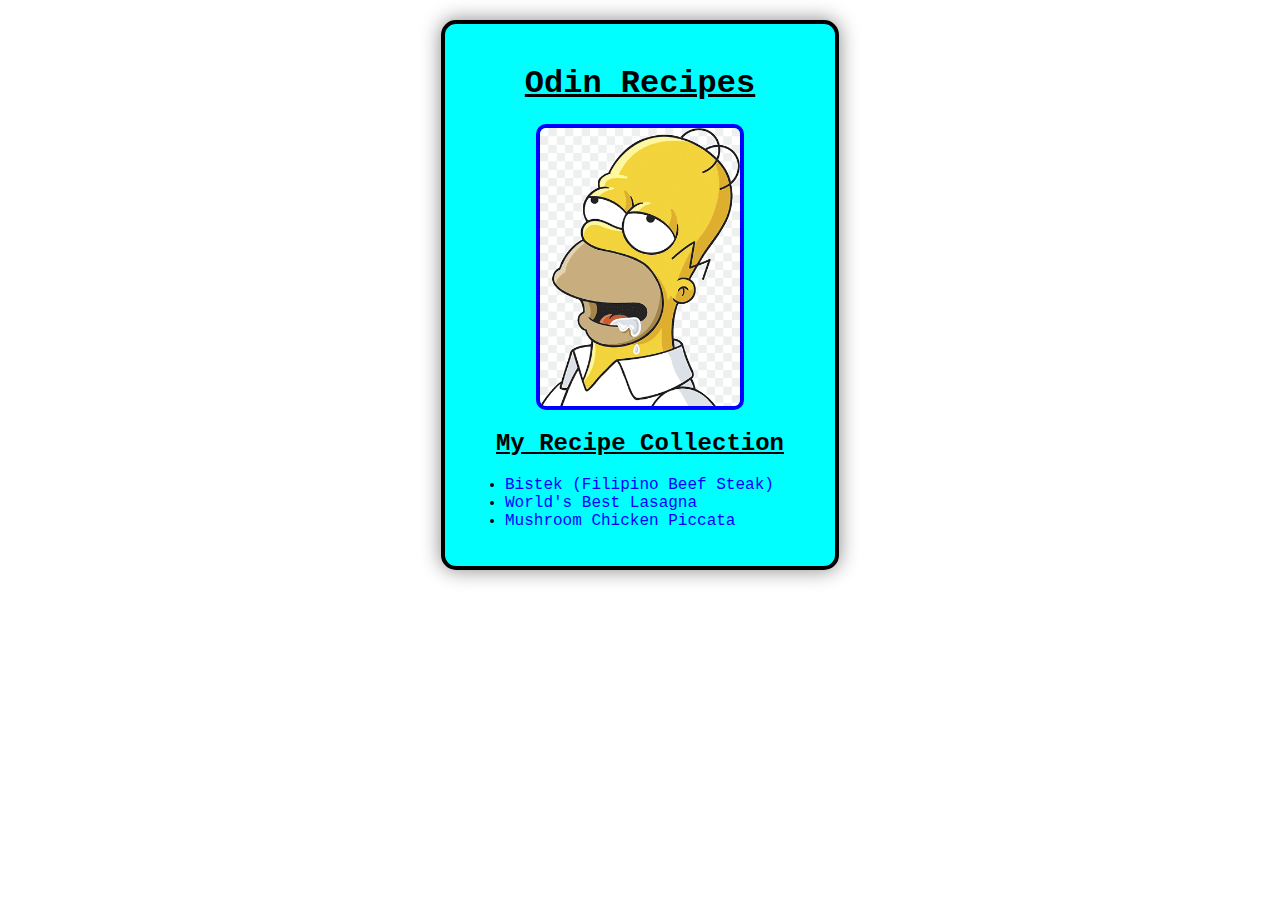
<file: index.html>
<!DOCTYPE html>
<html lang="en">
    <head>
        <meta charset="utf-8">
        <link rel="stylesheet" href="./css/style.css">
        <title>Odin Recipes</title>
    </head>

    <body>
        <div class="main">
            <h1>Odin Recipes</h1>
            <img src="./images/homerdrool.png" class="avatar proportioned">

            <h2>My Recipe Collection</h2>
            <ul>
                <li><a href="./recipes/bistek.html">Bistek (Filipino Beef Steak)</a></li>
                <li><a href="./recipes/lasagna.html">World's Best Lasagna</a></li>
                <li><a href="./recipes/piccata.html">Mushroom Chicken Piccata</a></li>
            </ul>
    </div>
    </body>
</html>
</file>
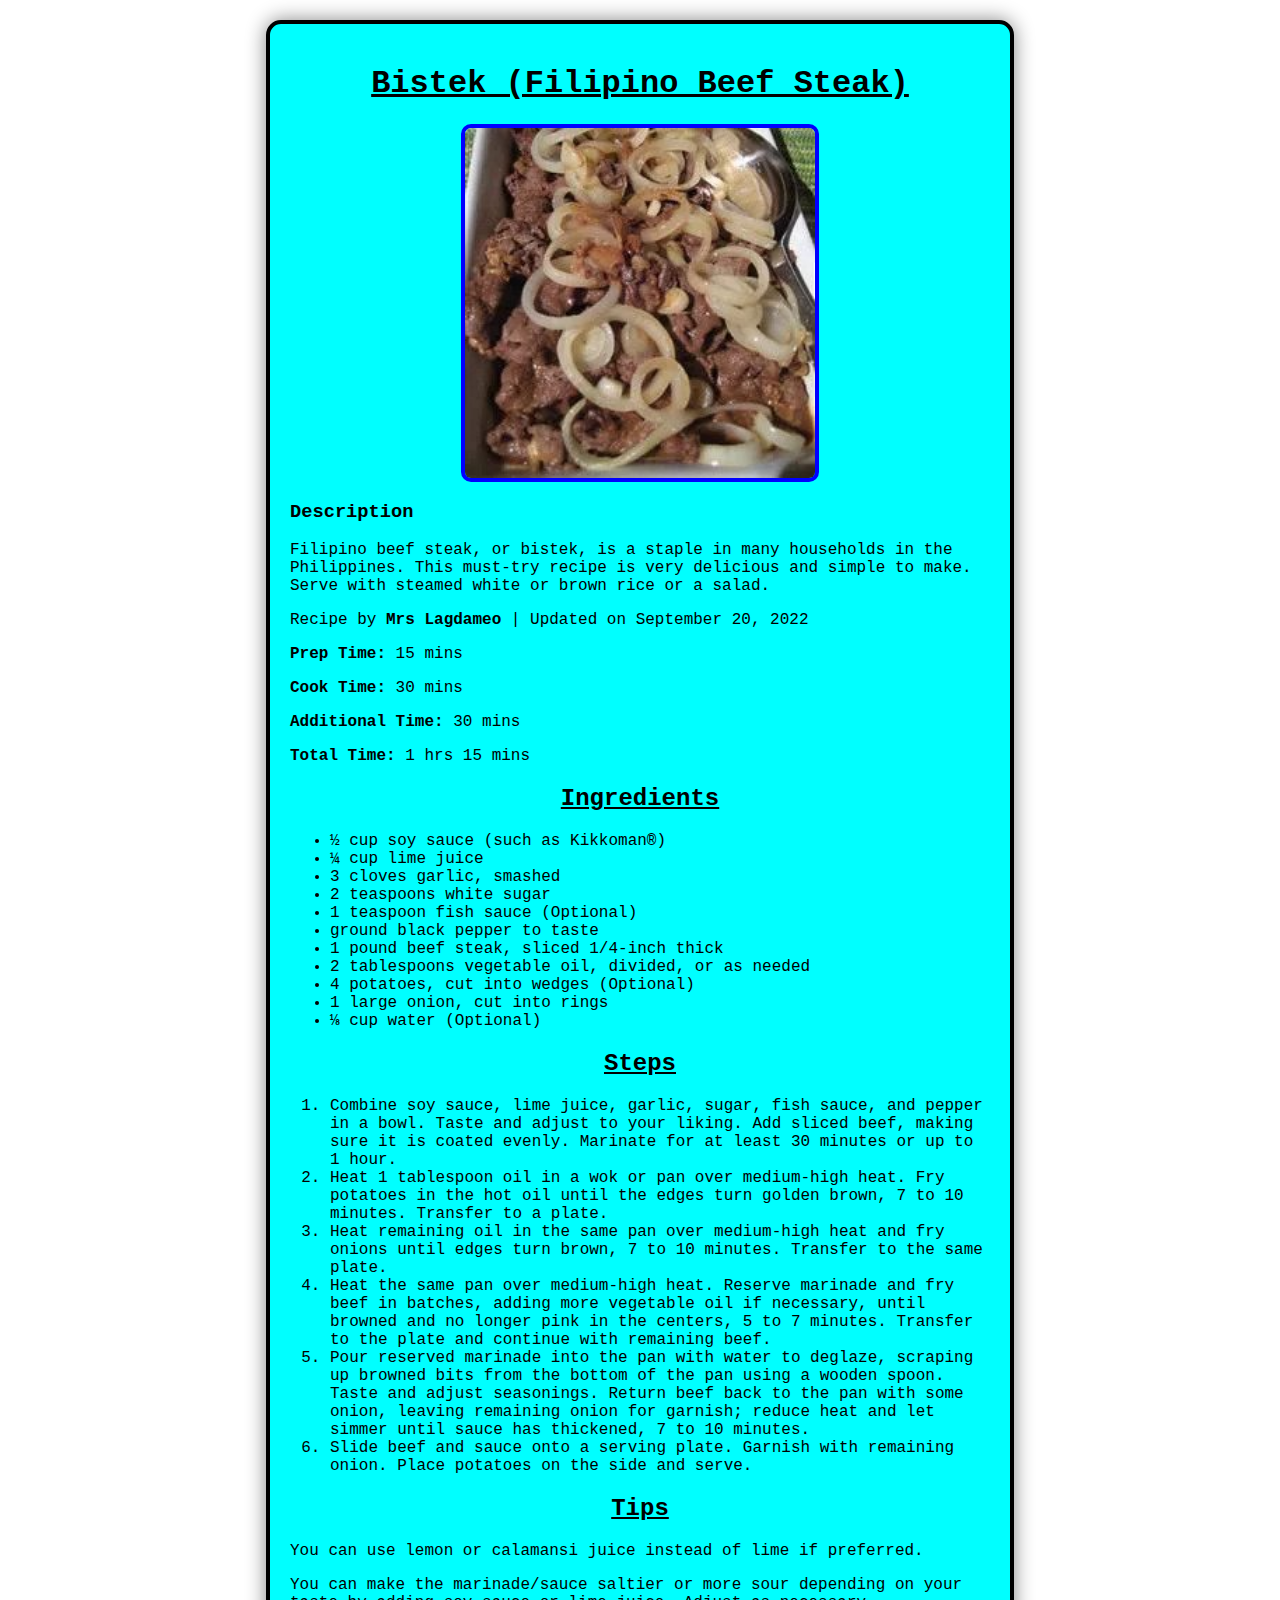
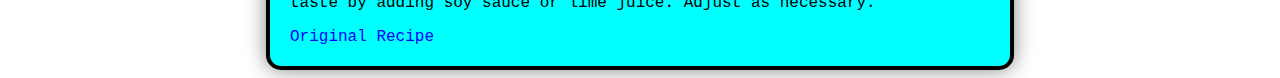
<file: recipes/bistek.html>
<!DOCTYPE html>
<html lang="en">
    <head>
        <meta charset="utf-8">
        <link rel="stylesheet" href="../css/style.css">
        <title>Bistek (Filipino Beef Steak)</title>
    </head>

    <body>
        <div class="main recipe">
            <h1>Bistek (Filipino Beef Steak)</h1>
            <img src="../images/bistek.jpg" class="avatar recipe">

            <h3>Description</h3>
            <p>Filipino beef steak, or bistek, is a staple in many households in the Philippines. This must-try recipe is very delicious and simple to make. Serve with steamed white or brown rice or a salad.</p>

            <p>Recipe by <strong>Mrs Lagdameo</strong> | Updated on September 20, 2022</p>

            <p><strong>Prep Time:</strong> 15 mins</p>
            <p><strong>Cook Time:</strong> 30 mins</p>
            <p><strong>Additional Time:</strong> 30 mins</p>
            <p><strong>Total Time:</strong> 1 hrs 15 mins</p>

            <h2>Ingredients</h2>

            <ul>
                <li>½ cup soy sauce (such as Kikkoman®)</li>
                <li>¼ cup lime juice</li>
                <li>3 cloves garlic, smashed</li>
                <li>2 teaspoons white sugar</li>
                <li>1 teaspoon fish sauce (Optional)</li>
                <li>ground black pepper to taste</li>
                <li>1 pound beef steak, sliced 1/4-inch thick</li>
                <li>2 tablespoons vegetable oil, divided, or as needed</li>
                <li>4 potatoes, cut into wedges (Optional)</li>
                <li>1 large onion, cut into rings</li>
                <li>⅛ cup water (Optional)</li>
            </ul>

            <h2>Steps</h2>

            <ol>
                <li>Combine soy sauce, lime juice, garlic, sugar, fish sauce, and pepper in a bowl. Taste and adjust to your liking. Add sliced beef, making sure it is coated evenly. Marinate for at least 30 minutes or up to 1 hour.</li>
                <li>Heat 1 tablespoon oil in a wok or pan over medium-high heat. Fry potatoes in the hot oil until the edges turn golden brown, 7 to 10 minutes. Transfer to a plate.</li>
                <li>Heat remaining oil in the same pan over medium-high heat and fry onions until edges turn brown, 7 to 10 minutes. Transfer to the same plate.</li>
                <li>Heat the same pan over medium-high heat. Reserve marinade and fry beef in batches, adding more vegetable oil if necessary, until browned and no longer pink in the centers, 5 to 7 minutes. Transfer to the plate and continue with remaining beef.</li>
                <li>Pour reserved marinade into the pan with water to deglaze, scraping up browned bits from the bottom of the pan using a wooden spoon. Taste and adjust seasonings. Return beef back to the pan with some onion, leaving remaining onion for garnish; reduce heat and let simmer until sauce has thickened, 7 to 10 minutes.</li>
                <li>Slide beef and sauce onto a serving plate. Garnish with remaining onion. Place potatoes on the side and serve.</li>
            </ol>

            <h2>Tips</h2>

            <p>You can use lemon or calamansi juice instead of lime if preferred.</p>

            <p>You can make the marinade/sauce saltier or more sour depending on your taste by adding soy sauce or lime juice. Adjust as necessary.</p>

            <a href="https://www.allrecipes.com/recipe/277279/bistek-filipino-beef-steak/">Original Recipe</a>
    </div>
    </body>
</html>
</file>
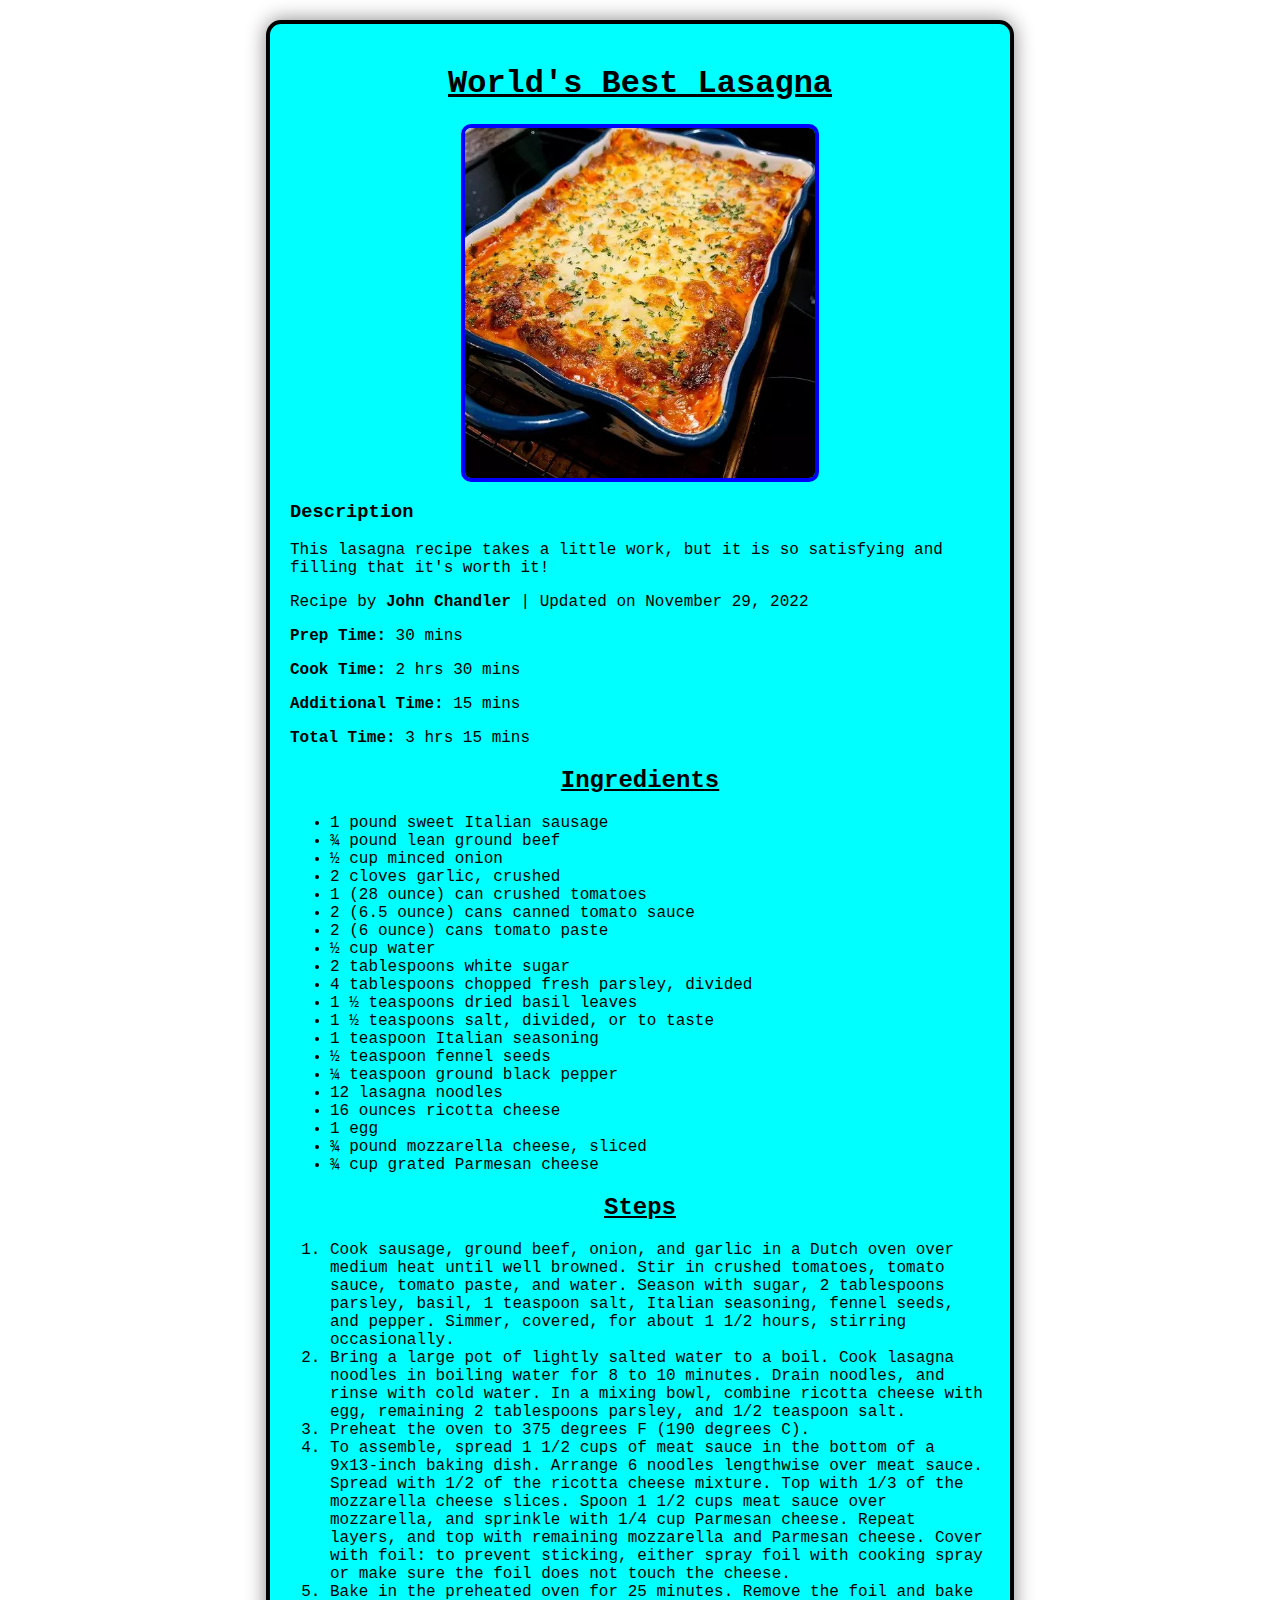
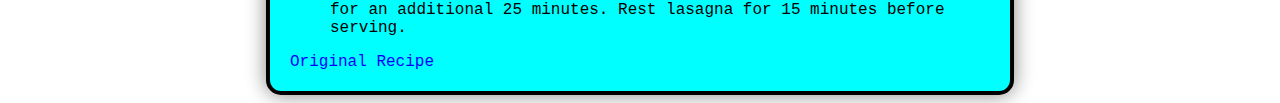
<file: recipes/lasagna.html>
<!DOCTYPE html>
<html lang="en">
    <head>
        <meta charset="utf-8">
        <link rel="stylesheet" href="../css/style.css">
        <title>World's Best Lasagna</title>
    </head>

    <body>
        <div class="main recipe">
            <h1>World's Best Lasagna</h1>
            <img src="../images/lasagna.jpg" class="avatar recipe">

            <h3>Description</h3>
            <p>This lasagna recipe takes a little work, but it is so satisfying and filling that it's worth it!</p>

            <p>Recipe by <strong>John Chandler</strong> | Updated on November 29, 2022</p>

            <p><strong>Prep Time:</strong> 30 mins</p>
            <p><strong>Cook Time:</strong> 2 hrs 30 mins</p>
            <p><strong>Additional Time:</strong> 15 mins</p>
            <p><strong>Total Time:</strong> 3 hrs 15 mins</p>

            <h2>Ingredients</h2>

            <ul>
                <li>1 pound sweet Italian sausage</li>
                <li>¾ pound lean ground beef</li>
                <li>½ cup minced onion</li>
                <li>2 cloves garlic, crushed</li>
                <li>1 (28 ounce) can crushed tomatoes</li>
                <li>2 (6.5 ounce) cans canned tomato sauce</li>
                <li>2 (6 ounce) cans tomato paste</li>
                <li>½ cup water</li>
                <li>2 tablespoons white sugar</li>
                <li>4 tablespoons chopped fresh parsley, divided</li>
                <li>1 ½ teaspoons dried basil leaves</li>
                <li>1 ½ teaspoons salt, divided, or to taste</li>
                <li>1 teaspoon Italian seasoning</li>
                <li>½ teaspoon fennel seeds</li>
                <li>¼ teaspoon ground black pepper</li>
                <li>12 lasagna noodles</li>
                <li>16 ounces ricotta cheese</li>
                <li>1 egg</li>
                <li>¾ pound mozzarella cheese, sliced</li>
                <li>¾ cup grated Parmesan cheese</li>
            </ul>

            <h2>Steps</h2>

            <ol>
                <li>Cook sausage, ground beef, onion, and garlic in a Dutch oven over medium heat until well browned. Stir in crushed tomatoes, tomato sauce, tomato paste, and water. Season with sugar, 2 tablespoons parsley, basil, 1 teaspoon salt, Italian seasoning, fennel seeds, and pepper. Simmer, covered, for about 1 1/2 hours, stirring occasionally.</li>
                <li>Bring a large pot of lightly salted water to a boil. Cook lasagna noodles in boiling water for 8 to 10 minutes. Drain noodles, and rinse with cold water. In a mixing bowl, combine ricotta cheese with egg, remaining 2 tablespoons parsley, and 1/2 teaspoon salt.</li>
                <li>Preheat the oven to 375 degrees F (190 degrees C).</li>
                <li>To assemble, spread 1 1/2 cups of meat sauce in the bottom of a 9x13-inch baking dish. Arrange 6 noodles lengthwise over meat sauce. Spread with 1/2 of the ricotta cheese mixture. Top with 1/3 of the mozzarella cheese slices. Spoon 1 1/2 cups meat sauce over mozzarella, and sprinkle with 1/4 cup Parmesan cheese. Repeat layers, and top with remaining mozzarella and Parmesan cheese. Cover with foil: to prevent sticking, either spray foil with cooking spray or make sure the foil does not touch the cheese.</li>
                <li>Bake in the preheated oven for 25 minutes. Remove the foil and bake for an additional 25 minutes. Rest lasagna for 15 minutes before serving.</li>
            </ol>

            <a href="https://www.allrecipes.com/recipe/23600/worlds-best-lasagna/">Original Recipe</a>
        </div>
    </body>
</html>
</file>
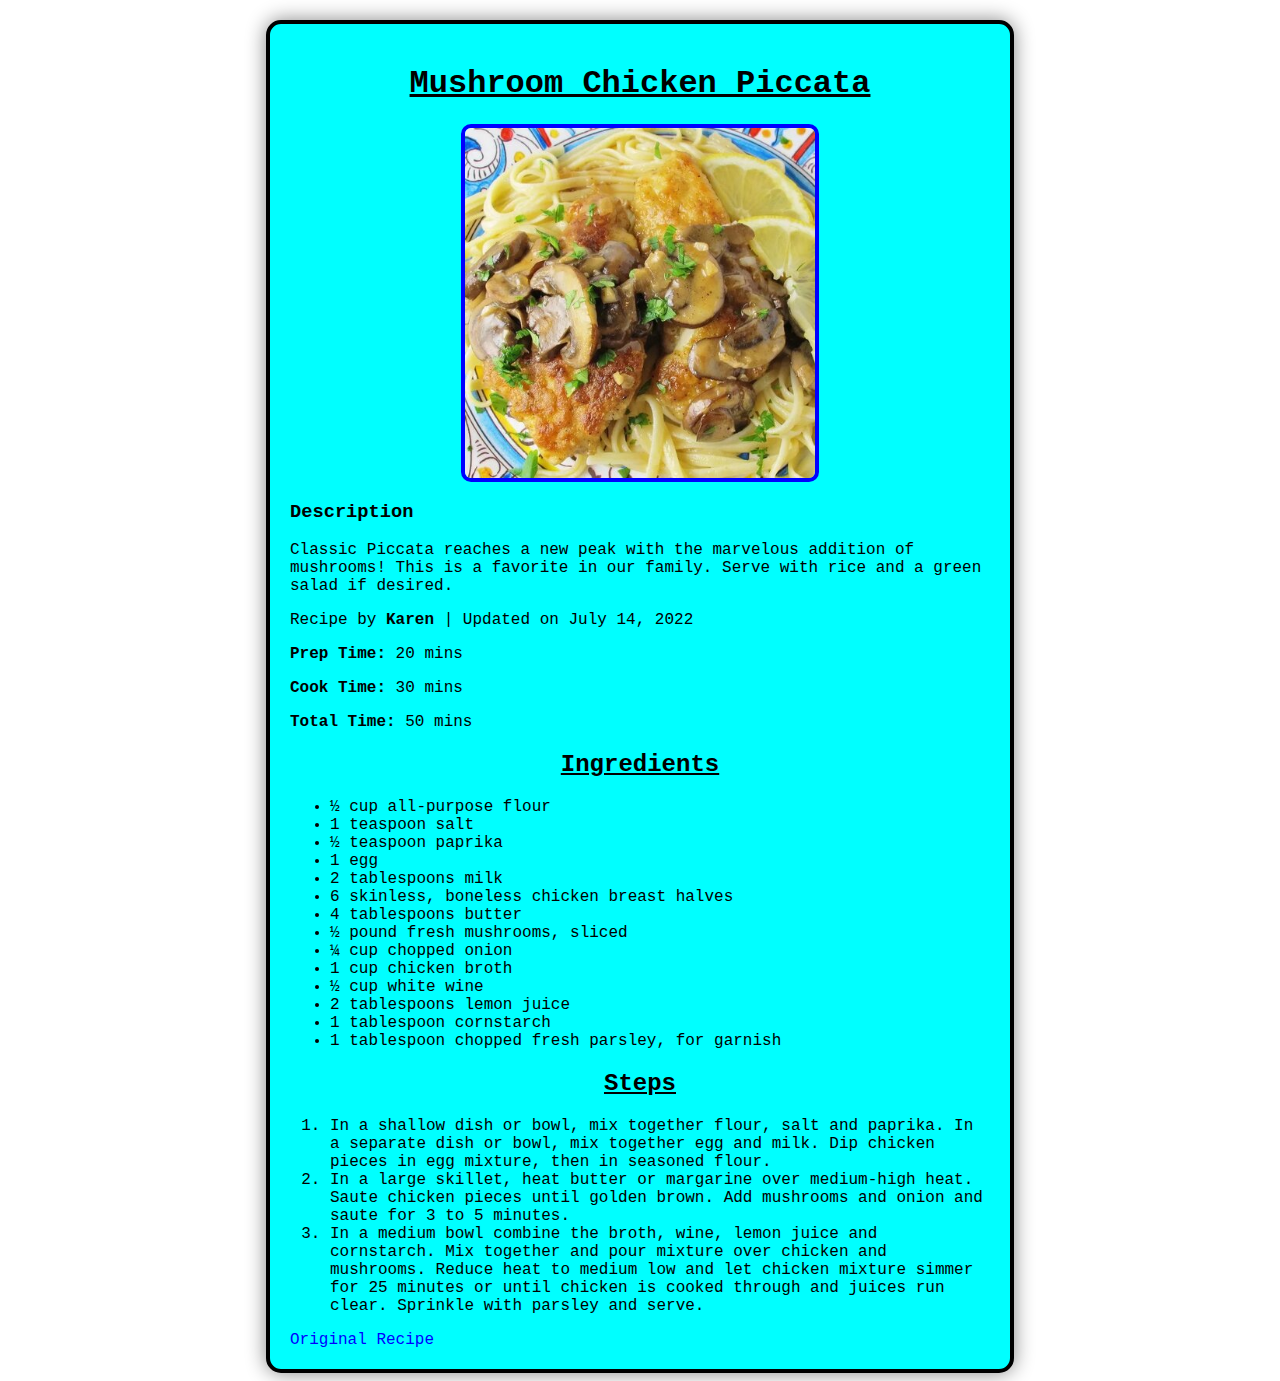
<file: recipes/piccata.html>
<!DOCTYPE html>
<html lang="en">
    <head>
        <meta charset="utf-8">
        <link rel="stylesheet" href="../css/style.css">
        <title>Mushroom Chicken Piccata</title>
    </head>

    <body>
        <div class="main recipe">
            <h1>Mushroom Chicken Piccata</h1>
            <img src="../images/piccata.jpg" class="avatar recipe">

            <h3>Description</h3>
            <p>Classic Piccata reaches a new peak with the marvelous addition of mushrooms! This is a favorite in our family. Serve with rice and a green salad if desired.</p>

            <p>Recipe by <strong>Karen</strong> | Updated on July 14, 2022</p>

            <p><strong>Prep Time:</strong> 20 mins</p>
            <p><strong>Cook Time:</strong> 30 mins</p>
            <p><strong>Total Time:</strong> 50 mins</p>

            <h2>Ingredients</h2>

            <ul>
                <li>½ cup all-purpose flour</li>
                <li>1 teaspoon salt</li>
                <li>½ teaspoon paprika</li>
                <li>1 egg</li>
                <li>2 tablespoons milk</li>
                <li>6 skinless, boneless chicken breast halves</li>
                <li>4 tablespoons butter</li>
                <li>½ pound fresh mushrooms, sliced</li>
                <li>¼ cup chopped onion</li>
                <li>1 cup chicken broth</li>
                <li>½ cup white wine</li>
                <li>2 tablespoons lemon juice</li>
                <li>1 tablespoon cornstarch</li>
                <li>1 tablespoon chopped fresh parsley, for garnish</li>
            </ul>

            <h2>Steps</h2>

            <ol>
                <li>In a shallow dish or bowl, mix together flour, salt and paprika. In a separate dish or bowl, mix together egg and milk. Dip chicken pieces in egg mixture, then in seasoned flour.</li>
                <li>In a large skillet, heat butter or margarine over medium-high heat. Saute chicken pieces until golden brown. Add mushrooms and onion and saute for 3 to 5 minutes.</li>
                <li>In a medium bowl combine the broth, wine, lemon juice and cornstarch. Mix together and pour mixture over chicken and mushrooms. Reduce heat to medium low and let chicken mixture simmer for 25 minutes or until chicken is cooked through and juices run clear. Sprinkle with parsley and serve.</li>
            </ol>

            <a href="https://www.allrecipes.com/recipe/15134/mushroom-chicken-piccata/">Original Recipe</a>
    </div>
    </body>
</html>
</file>
<file: css/style.css>
* {
    font-family:'Courier New', Courier, monospace
}

h1,
h2 {
    text-align: center;
    text-decoration: underline;
}

a {
    color: blue;
    text-decoration: none;
}

a:hover {
    color: white;
}

img {
    display: block;
    border: 4px solid blue;
    border-radius: 10px;
    margin-left: auto;
    margin-right: auto;
}

li:hover {
    background-color: black;
    color: white;
    text-decoration: none;
}

li:hover a {
    color: white;
}

.main {
    display: block;
    margin-top: 20px;
    margin-left: auto;
    margin-right: auto;
    width: 350px;
    background-color: cyan;
    padding: 20px;
    border: 4px solid black;
    border-radius: 15px;
    box-shadow: 0px 0px 20px rgba(0, 0, 0, 0.479);
}

.main.recipe {
    width: 700px;
}

.avatar.proportioned {
    height: auto;
    width: 200px;
}

.avatar.recipe {
    height: auto;
    width: 350px;
}
</file>
